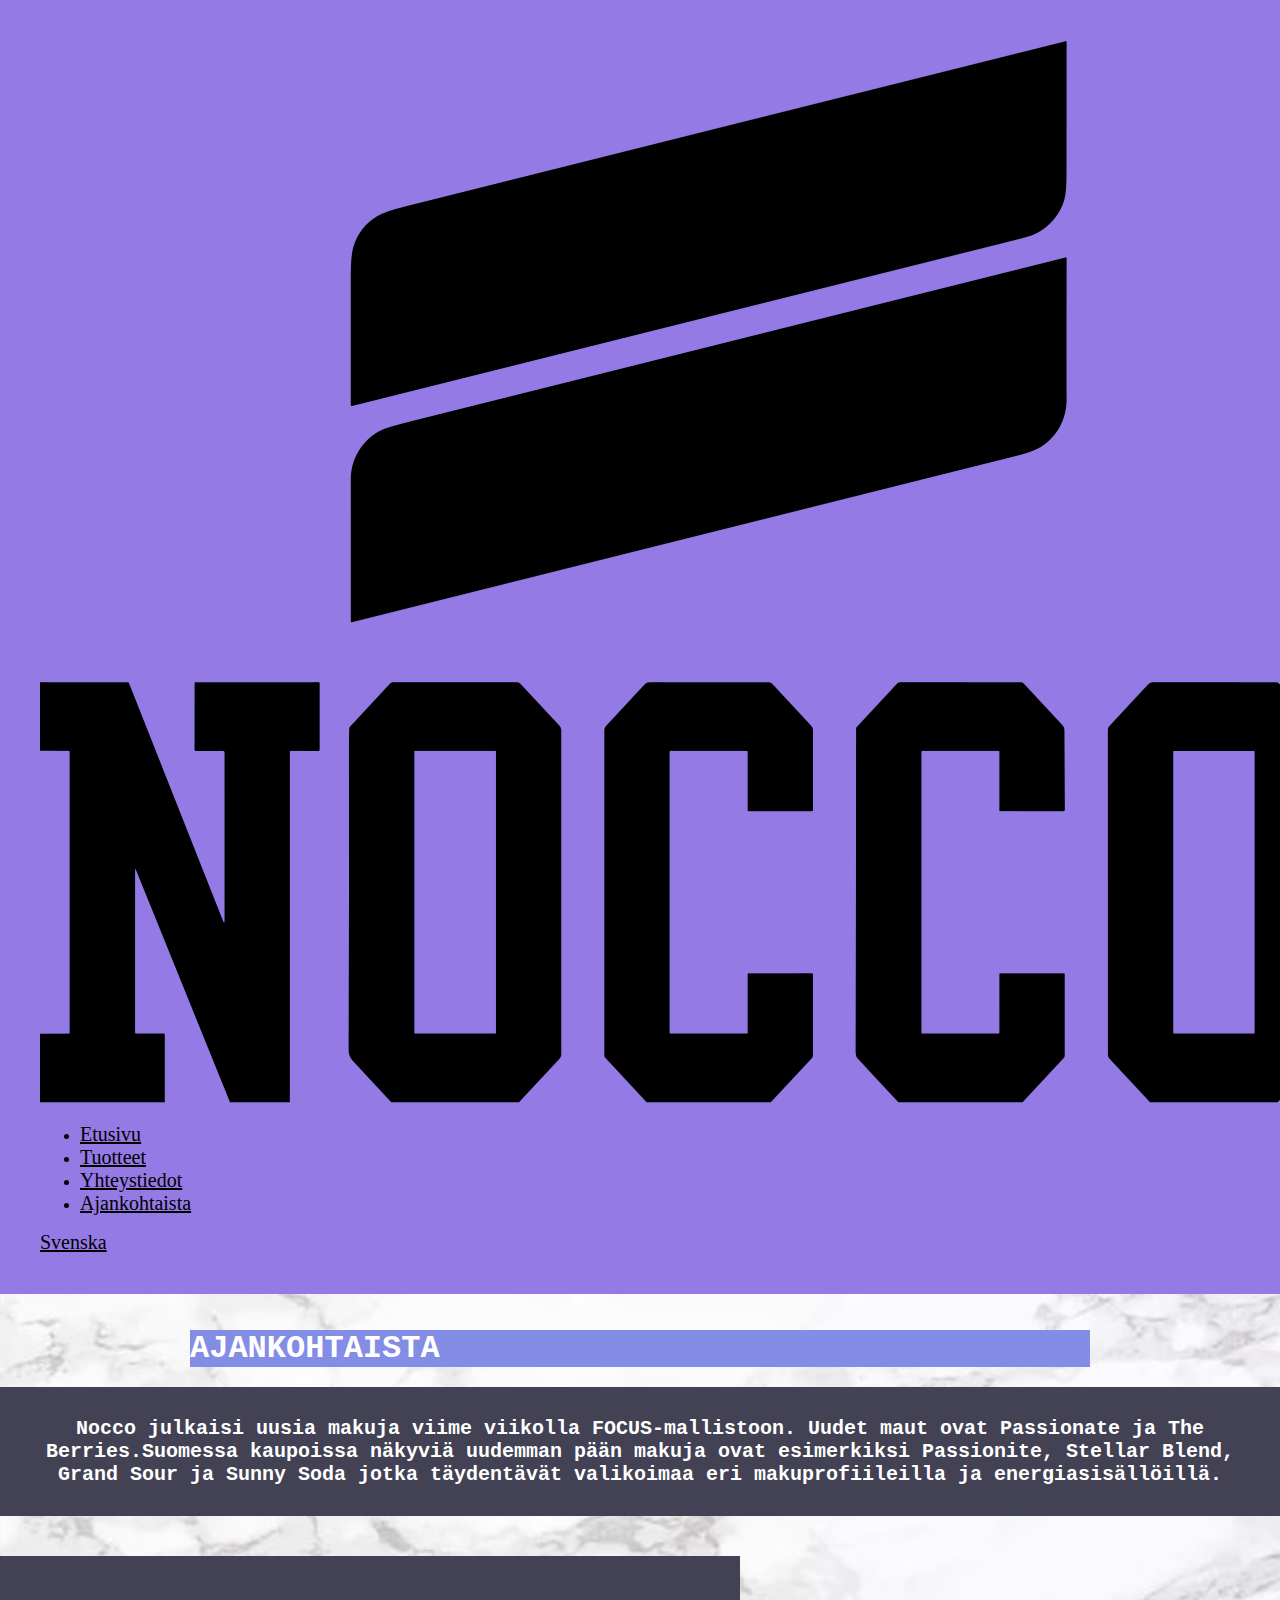
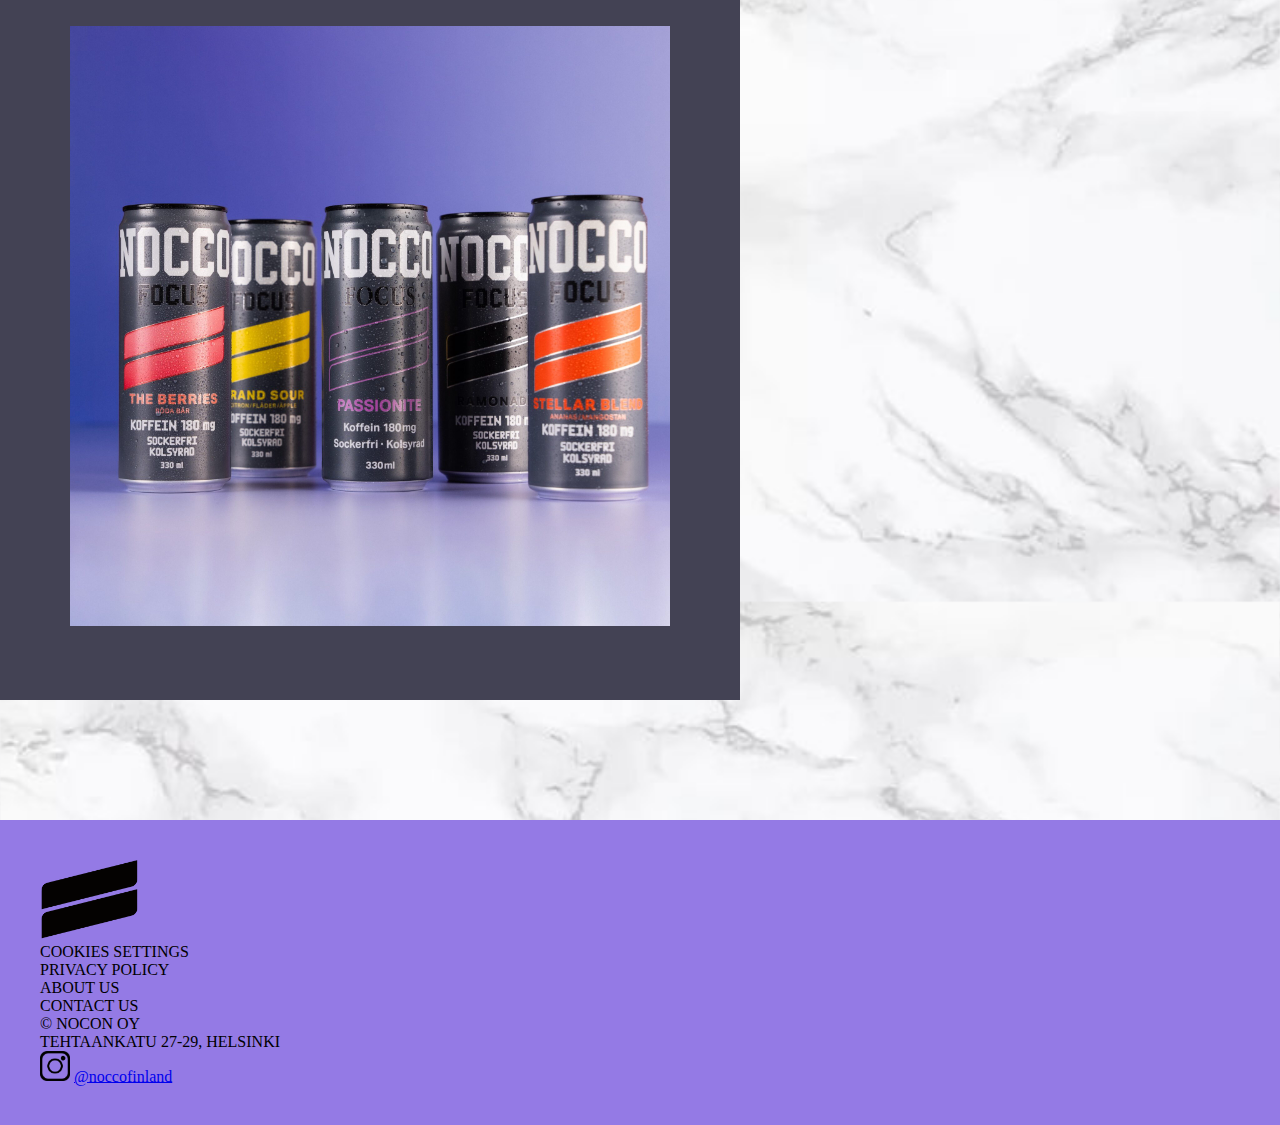
<file: Ajankohtaista.html>
<!DOCTYPE html>
<html lang="fi">
  <head>
    <meta charset="utf-8">
    <meta name="viewport" content="width=device-width, initial-scale=1.0">
    <title>Ajankohtaista</title>
    <link href="https://cdn.jsdelivr.net/npm/bootstrap@5.3.8/dist/css/bootstrap.min.css" rel="stylesheet" integrity="sha384-sRIl4kxILFvY47J16cr9ZwB07vP4J8+LH7qKQnuqkuIAvNWLzeN8tE5YBujZqJLB" crossorigin="anonymous">
    <link rel="stylesheet" href="stylesheet.css">
  </head>
  <body class="ajankohtaista">


<header>
    <div class="container">
       <div class="row align-items-center">

        <div class="col-md-3">
            <a href="index.html">
                <div class="col-md-6"><img src="Images/logo.png" alt="Nocco logo"  class="img-fluid"> </div>
            </a>
        </div>

            <div class="col-md-6"> 
                <nav class="d-flex justify-content-end align-items-center">
                    <ul class="nav">
                        <li class="nav-item"><a class="nav-link" href="index.html">Etusivu</a></li> 
                        <li class="nav-item"><a class="nav-link" href="Tuotteet.html">Tuotteet</a></li> 
                        <li class="nav-item"><a class="nav-link" href="Yhteystiedot.html">Yhteystiedot</a></li> 
                        <li class="nav-item"><a class="nav-link" href="Ajankohtaista.html">Ajankohtaista</a></li>
                    </ul>
                    <a href="Svenska.html" class="ms-3 language-switch">Svenska</a>
                </nav>
            </div>
        </div>
    </div>
    </header>



<main>

    <article>
        <h1 class="text-center">AJANKOHTAISTA</h1>
            <div class="row g-0 justify-content-end">
                <div class="col-md-7">
                    <div class="h2">
        <h2>Nocco julkaisi uusia makuja viime viikolla FOCUS-mallistoon. 
            Uudet maut ovat Passionate ja The Berries.Suomessa kaupoissa näkyviä uudemman pään makuja 
            ovat esimerkiksi Passionite, Stellar Blend, Grand Sour ja Sunny Soda 
            jotka täydentävät valikoimaa eri makuprofiileilla ja energiasisällöillä. </h2>
            </div>
                </div>
                    </div>
            <div class="col-md-7 kuvantausta">
                <img src="Images/UutuusNocot.jpg" alt="Uutuus noccojen kuvat" class="img-fluid" width="600" >
            </div>
    </article>

</main>

  
    <footer>
  <div class="container-fluid py-4">
    <div class="row align-items-center">
     
      <div class="col-md-3 d-flex align-items-center">
        <img src="Images/Alalogo.png" alt="Nocco logo" width="100" class="img-fluid">
      </div>

      <div class="col-md-9">
        <div class="row text-start">
          <div class="col-md-4 mb-2">COOKIES SETTINGS</div>
          <div class="col-md-4 mb-2">PRIVACY POLICY</div>
          <div class="col-md-4 mb-2">ABOUT US</div>
          <div class="col-md-4 mb-2">CONTACT US</div>
          <div class="col-md-4 mb-2">&copy; NOCON OY</div>
          <div class="col-md-4 mb-2">TEHTAANKATU 27-29, HELSINKI</div>
        </div>
      </div>

      <div class="col-md-18 text-end"> 
        <img src="Images/instagram.png" alt="Instagram logo" width="30" class="img-fluid"> 
        <span class="ig-handle"><a href="https://www.instagram.com/noccofinland/">@noccofinland</a></span> 
    </div>

    </div>
  </div>
</footer>




    <script src="https://cdn.jsdelivr.net/npm/bootstrap@5.3.8/dist/js/bootstrap.bundle.min.js" integrity="sha384-FKyoEForCGlyvwx9Hj09JcYn3nv7wiPVlz7YYwJrWVcXK/BmnVDxM+D2scQbITxI" crossorigin="anonymous"></script>
  </body>

</html>
</file>
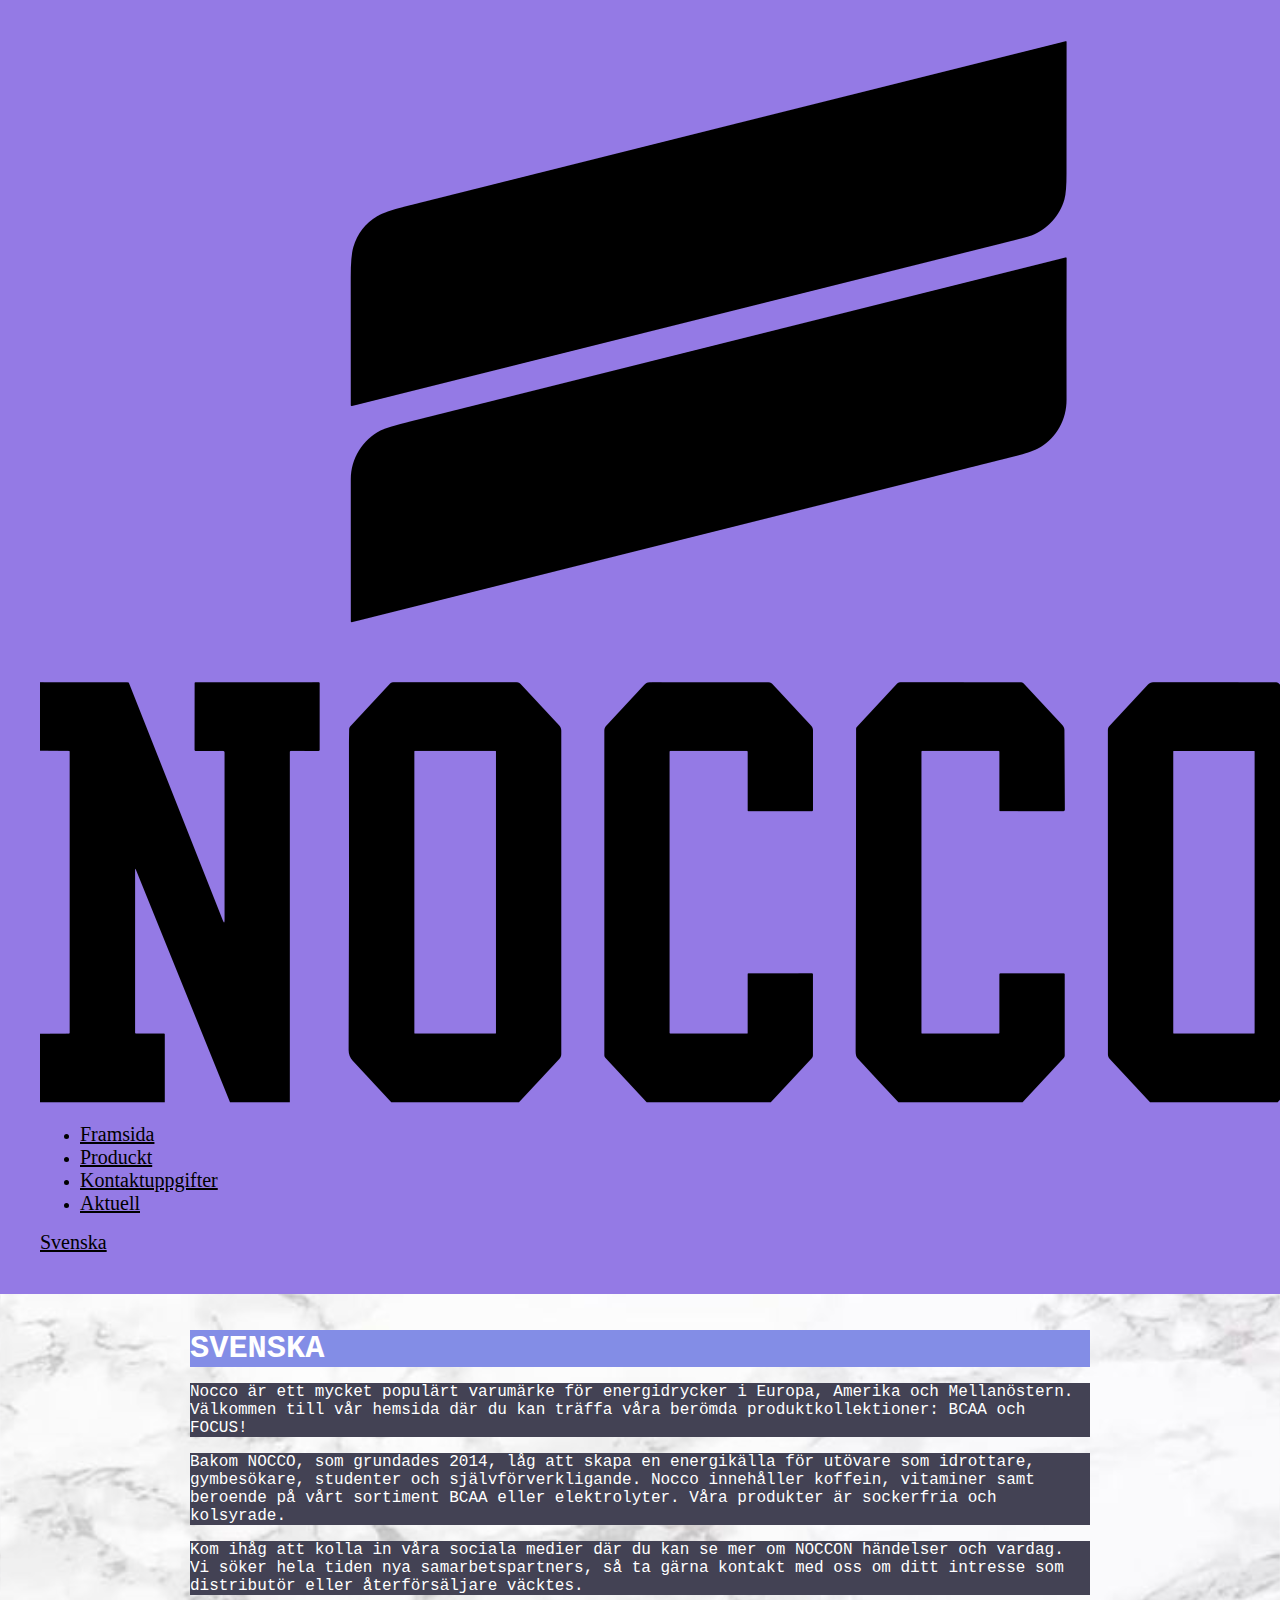
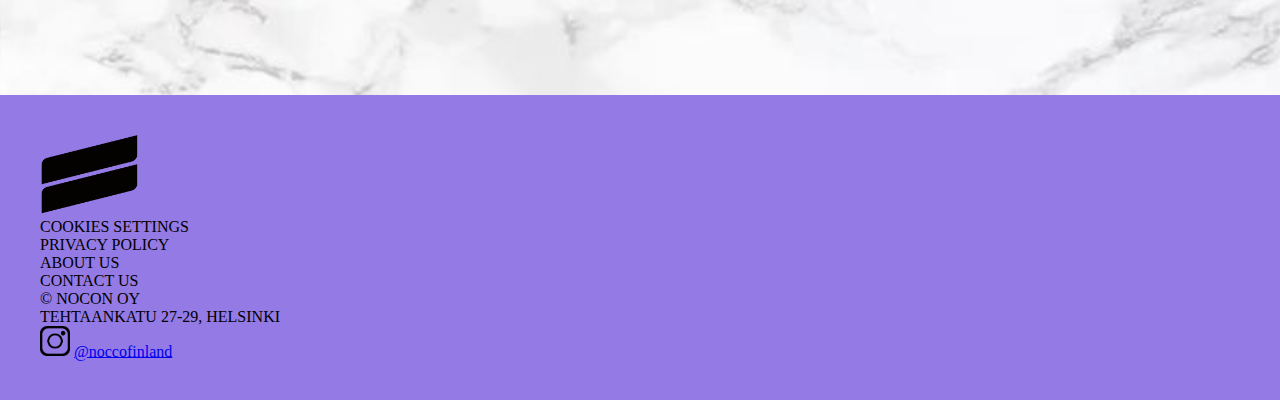
<file: Svenska.html>
<!DOCTYPE html>
<html lang="sv">
  <head>
    <meta charset="utf-8">
    <meta name="viewport" content="width=device-width, initial-scale=1">
    <title>Svenska</title>
    <link href="https://cdn.jsdelivr.net/npm/bootstrap@5.3.8/dist/css/bootstrap.min.css" rel="stylesheet" integrity="sha384-sRIl4kxILFvY47J16cr9ZwB07vP4J8+LH7qKQnuqkuIAvNWLzeN8tE5YBujZqJLB" crossorigin="anonymous">
    <link rel="stylesheet" href="stylesheet.css">
  </head>
  <body class="Svenska">

    <header>
    <div class="container">
       <div class="row align-items-center">

        <div class="col-md-3">
            <a href="index.html">
                <div class="col-md-6"><img src="Images/logo.png" alt="Nocco logo" class="img-fluid"> </div>
            </a>
        </div>

            <div class="col-md-6"> 
                <nav class="d-flex justify-content-end align-items-center">
                    <ul class="nav">
                        <li class="nav-item"><a class="nav-link" href="index.html">Framsida</a></li> 
                        <li class="nav-item"><a class="nav-link" href="Tuotteet.html">Produckt</a></li> 
                        <li class="nav-item"><a class="nav-link" href="Yhteystiedot.html">Kontaktuppgifter</a></li> 
                        <li class="nav-item"><a class="nav-link" href="Ajankohtaista.html">Aktuell</a></li>
                    </ul>
                    <a href="Svenska.html" class="ms-3 language-switch">Svenska</a>
                </nav>
            </div>
        </div>
    </div>
    </header>

<main>


    <article>
      <h1 class="text-center">SVENSKA</h1>
      <p>Nocco är ett mycket populärt varumärke för energidrycker i Europa, Amerika och Mellanöstern. Välkommen till vår hemsida där du kan träffa våra berömda produktkollektioner: BCAA och FOCUS!</p>
      <p>Bakom NOCCO, som grundades 2014, låg att skapa en energikälla för utövare som idrottare, gymbesökare, studenter och självförverkligande.  Nocco innehåller koffein, vitaminer samt beroende på vårt sortiment BCAA eller elektrolyter. Våra produkter är sockerfria och kolsyrade.</p>
      <p>Kom ihåg att kolla in våra sociala medier där du kan se mer om NOCCON händelser och vardag. Vi söker hela tiden nya samarbetspartners, så ta gärna kontakt med oss om ditt intresse som distributör eller återförsäljare väcktes.</p>
    </article>



</main>

  
    <footer>
  <div class="container-fluid py-4">
    <div class="row align-items-center">
     
      <div class="col-md-3 d-flex align-items-center">
        <img src="Images/Alalogo.png" alt="Nocco logo" width="100" class="img-fluid">
      </div>

      <div class="col-md-9">
        <div class="row text-start">
          <div class="col-md-4 mb-2">COOKIES SETTINGS</div>
          <div class="col-md-4 mb-2">PRIVACY POLICY</div>
          <div class="col-md-4 mb-2">ABOUT US</div>
          <div class="col-md-4 mb-2">CONTACT US</div>
          <div class="col-md-4 mb-2">&copy; NOCON OY</div>
          <div class="col-md-4 mb-2">TEHTAANKATU 27-29, HELSINKI</div>
        </div>
      </div>

      <div class="col-md-18 text-end"> 
        <img src="Images/instagram.png" alt="Instagram logo" width="30"> 
        <span class="ig-handle"><a href="https://www.instagram.com/noccofinland/">@noccofinland</a></span> 
    </div>

    </div>
  </div>
</footer>





    <script src="https://cdn.jsdelivr.net/npm/bootstrap@5.3.8/dist/js/bootstrap.bundle.min.js" integrity="sha384-FKyoEForCGlyvwx9Hj09JcYn3nv7wiPVlz7YYwJrWVcXK/BmnVDxM+D2scQbITxI" crossorigin="anonymous"></script>
  </body>

</html>
</file>
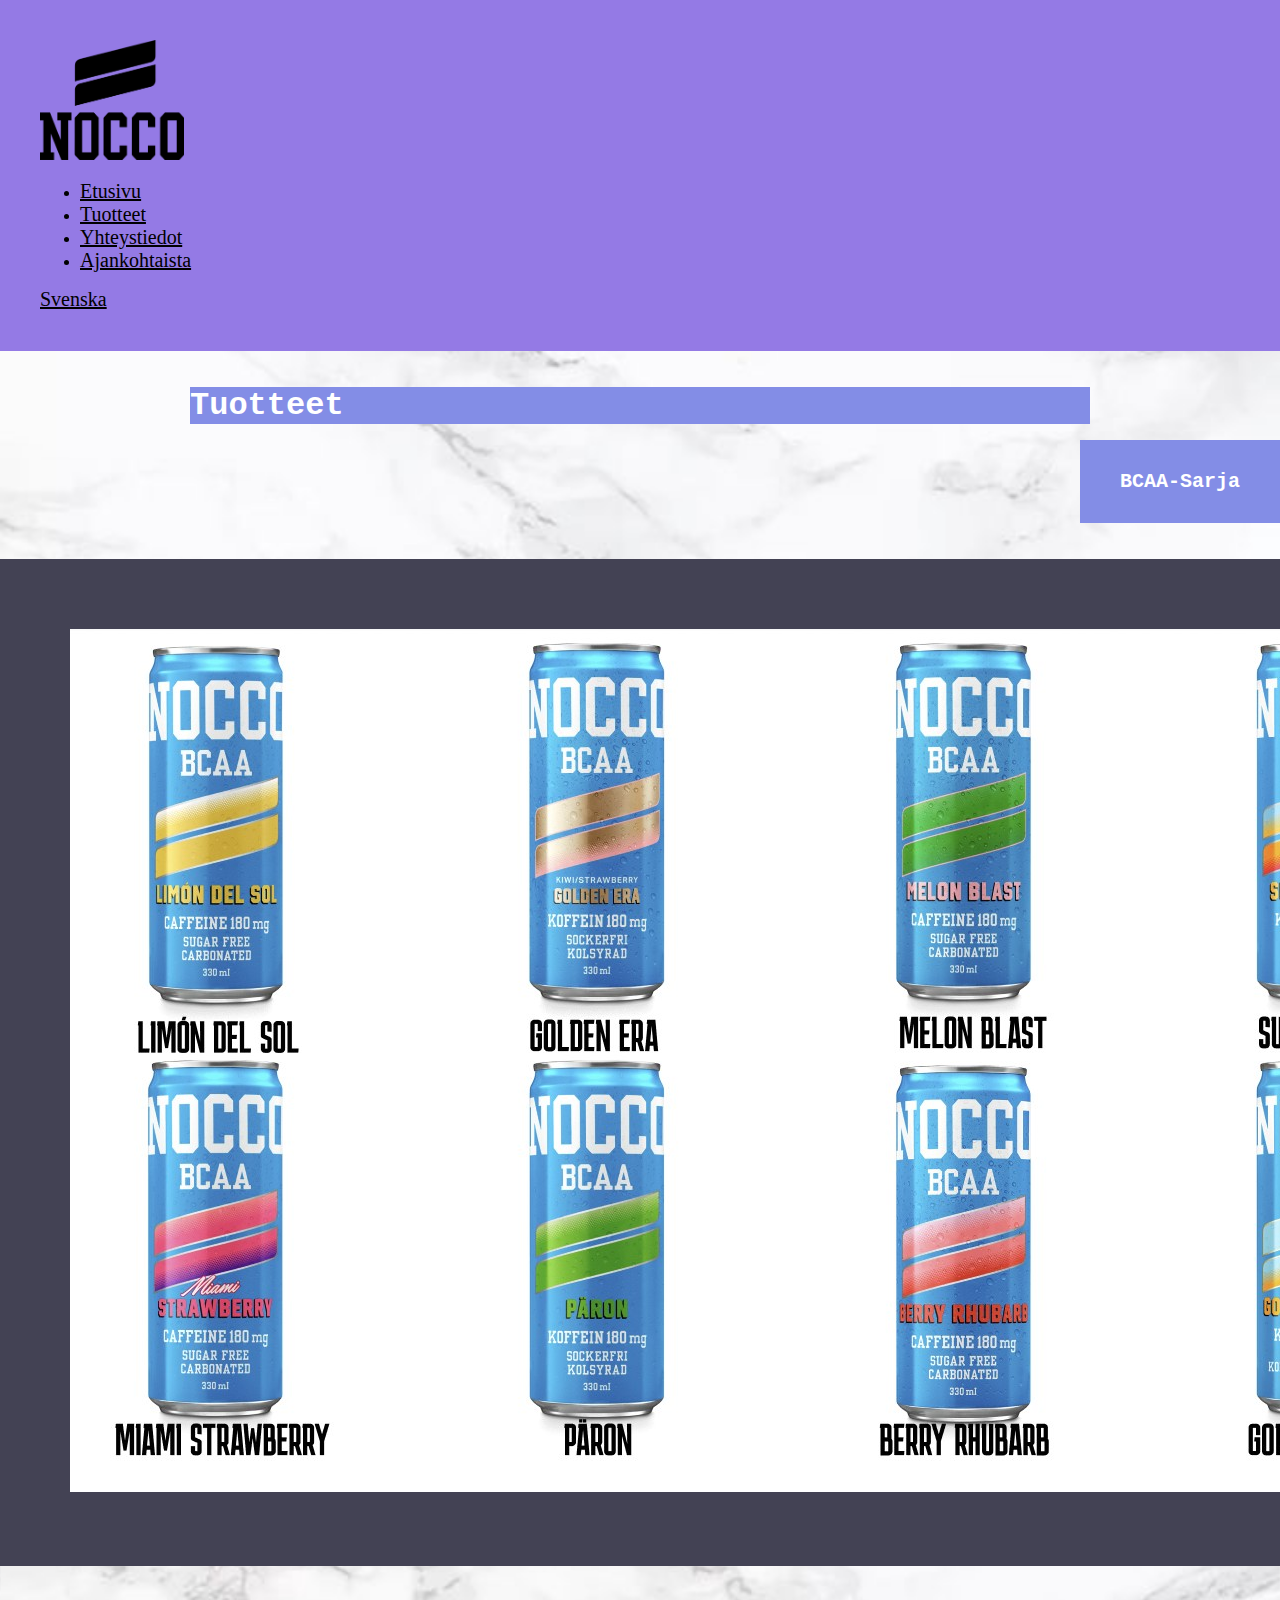
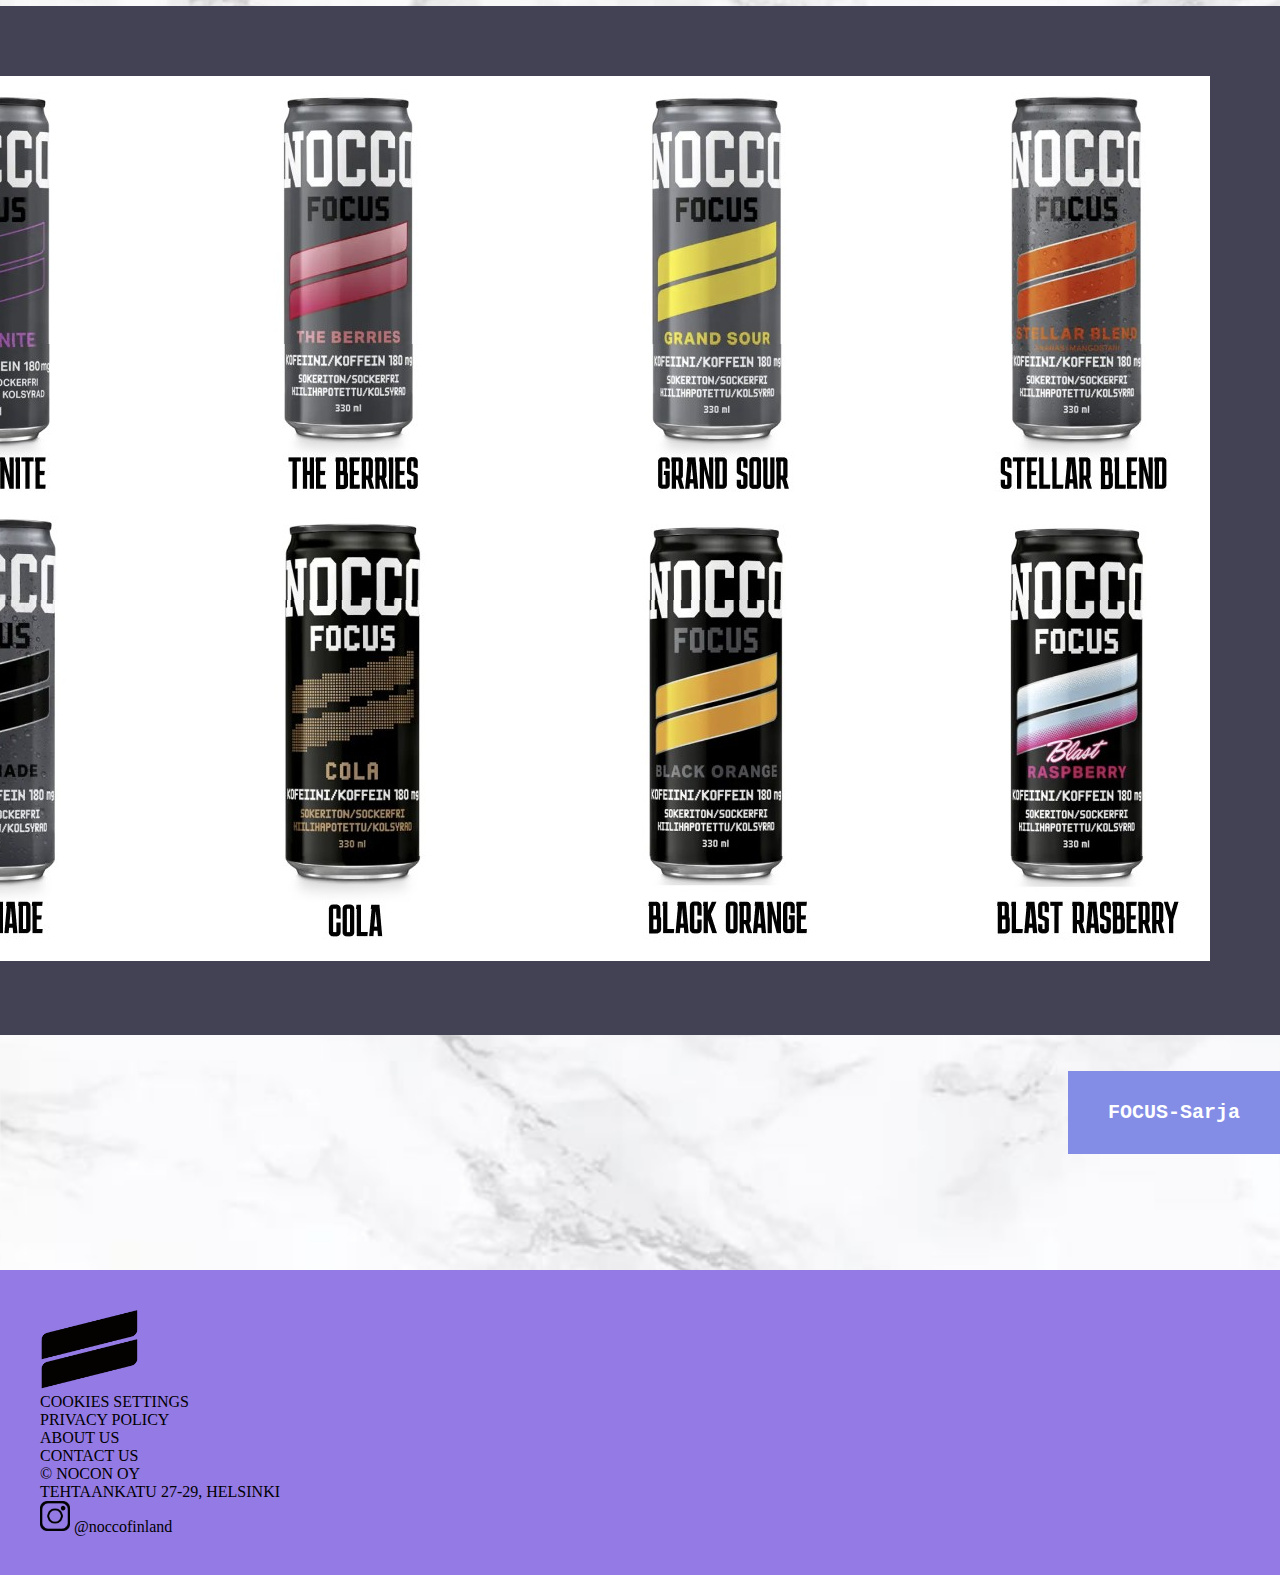
<file: Tuotteet.html>
<!DOCTYPE html>
<html lang="en">
<head>
    <meta charset="UTF-8">
    <meta name="viewport" content="width=device-width, initial-scale=1.0">
    <title>Tuotteet</title>
    <link href="https://cdn.jsdelivr.net/npm/bootstrap@5.3.8/dist/css/bootstrap.min.css" rel="stylesheet" integrity="sha384-sRIl4kxILFvY47J16cr9ZwB07vP4J8+LH7qKQnuqkuIAvNWLzeN8tE5YBujZqJLB" crossorigin="anonymous">
    <link rel="stylesheet" href="stylesheet.css">
</head>
<body class="Tuotteet">

       <header>
    <div class="container">
       <div class="row align-items-center">

        <div class="col-md-3">
            <a href="index.html">
                <div class="col-md-6"><img src="Images/logo.png" alt="Nocco logo" class="logo"> </div>
            </a>
        </div>

            <div class="col-md-6"> 
                <nav class="d-flex justify-content-end align-items-center">
                    <ul class="nav">
                        <li class="nav-item"><a class="nav-link" href="index.html">Etusivu</a></li> 
                        <li class="nav-item"><a class="nav-link" href="Tuotteet.html">Tuotteet</a></li> 
                        <li class="nav-item"><a class="nav-link" href="Yhteystiedot.html">Yhteystiedot</a></li> 
                        <li class="nav-item"><a class="nav-link" href="Ajankohtaista.html">Ajankohtaista</a></li>
                    </ul>
                    <a href="Svenska.html" class="ms-3 language-switch">Svenska</a>
                </nav>
            </div>
        </div>
    </div>
    </header>

    <main>
        <article>
            <h1 class="text-center">Tuotteet</h1>
            <div class="bcaa-teksti">
            <div class="col-md-16">
                <h2>BCAA-Sarja</h2>
                </div>
            </div>
            <div class="kuvantausta">
            <img src="Images/BCAAMaut.jpg" alt="BCAA Nocot">
        </div>
        
        <div class="focus">
            <div class="kuvantausta">
            <img src="Images/FOCUSMaut.jpg" alt="FOCUS Nocot">
            </div>
            </div>
            <article>
                <div class="focus-teksti">
                    <div class="col-md-1">
                        <h2>FOCUS-Sarja</h2>
                </div>

            </div>
         </article>
    </main>

                

<footer>
  <div class="container-fluid py-4">
    <div class="row align-items-center">
     
      <div class="col-md-3 d-flex align-items-center">
        <img src="Images/Alalogo.png" alt="Nocco logo" width="100">
      </div>

      <div class="col-md-9">
        <div class="row text-start">
          <div class="col-md-4 mb-2">COOKIES SETTINGS</div>
          <div class="col-md-4 mb-2">PRIVACY POLICY</div>
          <div class="col-md-4 mb-2">ABOUT US</div>
          <div class="col-md-4 mb-2">CONTACT US</div>
          <div class="col-md-4 mb-2">&copy; NOCON OY</div>
          <div class="col-md-4 mb-2">TEHTAANKATU 27-29, HELSINKI</div>
        </div>
      </div>

      <div class="col-md-18 text-end"> 
        <img src="Images/instagram.png" alt="Instagram logo" width="30px"> 
        <span class="ig-handle">@noccofinland</span> 
    </div>

    </div>
  </div>
</footer>



     <script src="https://cdn.jsdelivr.net/npm/bootstrap@5.3.8/dist/js/bootstrap.bundle.min.js" integrity="sha384-FKyoEForCGlyvwx9Hj09JcYn3nv7wiPVlz7YYwJrWVcXK/BmnVDxM+D2scQbITxI" crossorigin="anonymous"></script>
</body>
</html>
</file>
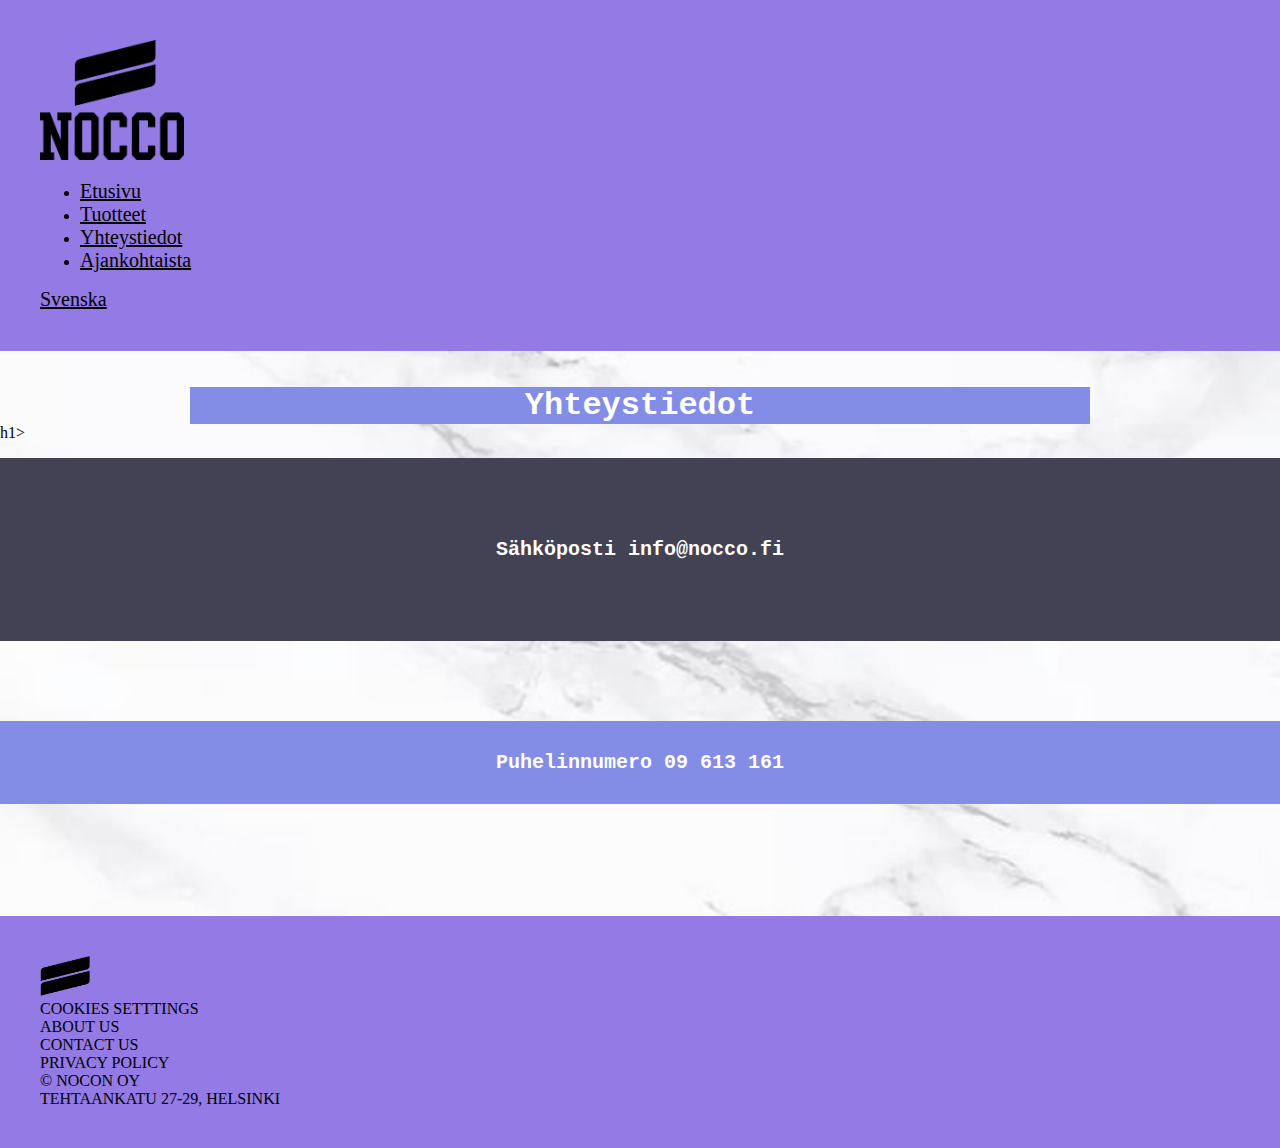
<file: Yhteystiedot.html>
<!DOCTYPE html>
<html lang="en">
<head>
    <meta charset="UTF-8">
    <meta name="viewport" content="width=device-width, initial-scale=1.0">
    <title>Tuotteet</title>
    <link href="https://cdn.jsdelivr.net/npm/bootstrap@5.3.8/dist/css/bootstrap.min.css" rel="stylesheet" integrity="sha384-sRIl4kxILFvY47J16cr9ZwB07vP4J8+LH7qKQnuqkuIAvNWLzeN8tE5YBujZqJLB" crossorigin="anonymous">
    <link rel="stylesheet" href="stylesheet.css">
</head>
<body class="Yhteystiedot">

        <header>
    <div class="container">
       <div class="row align-items-center">
        <div class="col-md-6"><img src="Images/logo.png" alt="Nocco logo" class="logo"> </div>

            <div class="col-md-6"> 
                <nav class="d-flex justify-content-end align-items-center">
                    <ul class="nav">
                        <li class="nav-item"><a class="nav-link" href="index.html">Etusivu</a></li> 
                        <li class="nav-item"><a class="nav-link" href="Tuotteet.html">Tuotteet</a></li> 
                        <li class="nav-item"><a class="nav-link" href="Yhteystiedot.html">Yhteystiedot</a></li> 
                        <li class="nav-item"><a class="nav-link" href="Ajankohtaista.html">Ajankohtaista</a></li>
                    </ul>
                    <a href="Svenska.html" class="ms-3 language-switch">Svenska</a>
                </nav>
            </div>
        </div>
    </div>
    </header>
   
    <main>
    <section class="contact">
        <h1>Yhteystiedot</h1>h1>
       <h2>Sähköposti info@nocco.fi</h2>
        <h3>Puhelinnumero 09 613 161</h3>
    </section>
</main>

                <footer>
                <div class="row"> 
                <div class="col-md-3 d-flex align-items-center"> <img src="Images/Alalogo.png" alt="Nocco logo" style="max-height: 40px;"> </div>
                <div class="col-md-4">COOKIES SETTTINGS</div>
                <div class="col-md-4">ABOUT US</div>
                <div class="col-md-4">CONTACT US</div>
                <div class="col-md-4">PRIVACY POLICY</div>
                <div class="col-md-4">&copy; NOCON OY</div>
                <div class="col-md-4">TEHTAANKATU 27-29, HELSINKI</div>
             </footer>
                 <script src="https://cdn.jsdelivr.net/npm/bootstrap@5.3.8/dist/js/bootstrap.bundle.min.js" integrity="sha384-FKyoEForCGlyvwx9Hj09JcYn3nv7wiPVlz7YYwJrWVcXK/BmnVDxM+D2scQbITxI" crossorigin="anonymous"></script>
</body>
</html>
</file>
<file: stylesheet.css>
html,body{
background-image: url(Images/Tausta.jpg);
background-size: cover;
margin:0;
height: 100%;
display: flex; 
flex-direction: column;
 gap: 20px;
}


header { 
background-color: #947AE5; 
padding: 40px;

} 



.logo { 
max-height: 120px; 
} 

.nav-link {
color: #000 ; 
font-weight: 80px; 
font-size: 20px;
} 

.language-switch {
font-weight: 500; 
color: #000; 
font-size: 20px;
}

main {
 flex: 1; }

footer {
    font-size: 16px;
    background-color:#947AE5;
    padding: 40px;
    color:black;
    margin-top: 80px;
}


.Tuotteet h1 {
    margin-bottom: 16px;
    background-color: #838DE6;
    color: white; 
    width: 900px;
    margin: 16px auto 0px auto;
    font-family:'Courier New', Courier, monospace
}
.Tuotteet h2{
    margin-bottom:16px;
    background-color: #838DE6;
    color:white;
    padding: 30px 40px;
    margin-top: 16px;
    margin-bottom: 16px;
    float:right;
    font-size: 20px;
    font-family:'Courier New', Courier, monospace
}

.Tuotteet p{
    background-color: #838DE6;
    color: white; 
    width: 900px;
    margin: 16px auto 0px auto;
    font-family:'Courier New', Courier, monospace   
}

.focus{
    float:right;
}

.ajankohtaista h1 {
 background-color: #838DE6;
 color: white; 
 width: 900px;
 margin: 16px auto 0px auto;
 font-family:'Courier New', Courier, monospace;
 margin-bottom: 20px;
}

.ajankohtaista h2{
  background-color: #434254;
  padding: 30px;
  text-align: center;
  font-family: 'Courier New', monospace;
  margin-bottom: 20px;
  color: white;
  font-size: 20px;

}

.ajankohtaistakuva{
background-color: #838DE6;
margin-top: 16px;

}

.kuvantausta{
    background-color: #434254;
    padding: 70px;
    display:inline-block;
    margin-bottom: 20px;
    margin-top: 20px;

}

.Svenska h1{
  background-color: #838DE6;
  color: white; 
  width: 900px;
  margin: 16px auto 0px auto;
  font-family:'Courier New', Courier, monospace  
}

.Svenska p{
  background-color: #434254;
  color: white; 
  width: 900px;
  margin: 16px auto 0px auto;
  font-family:'Courier New', Courier, monospace  
}

.box {
  padding: 20px;
  margin-bottom: 20px;
  margin-top: 20px;
}

.info-box, .some-box {
  background-color: #434254;
  color: white;
}

.uutuudet-box {
  background-color: #838DE6;
  color: white;
}

.info-box h1,
.some-box h3 {
  background-color: #434254;
  padding: 10px;
  text-align: center;
  font-family:'Courier New', Courier, monospace;
  margin-bottom: 20px;
  font-size: 30px;
  
}

.uutuudet-box h2{
 background-color: #838DE6;
  padding: 10px;
  text-align: center;
  font-family:'Courier New', Courier, monospace;
  margin-bottom: 20px;
  font-size: 30px;
}

.Yhteystiedot h1 {
    background-color: #838DE6;
    color: white;
    max-width: 900px;
    width: 100%;
    margin: 16px auto 0 auto;
    font-family: 'Courier New', Courier, monospace;
    text-align: center;
}

.Yhteystiedot h2 {
    background-color: #434254;
    color: white;
    padding: 80px 100px;
    margin: 16px 0;
    font-size: 20px;
    font-family: 'Courier New', Courier, monospace;
    text-align: center;
}

.Yhteystiedot h3 {
    background-color: #838DE6;
    color: white;
    padding: 30px 40px;
    margin-top: 80px;
    margin-bottom: 12px;
    font-size: 20px;
    font-family: 'Courier New', Courier, monospace;
    text-align: center;
}
@media (max-width: 768px) {

  .Yhteystiedot h1 {
    font-size: 22px;
  }

  .Yhteystiedot h2,
  .Yhteystiedot h3 {
    padding: 20px;
    font-size: 16px;
  }
}
</file>
